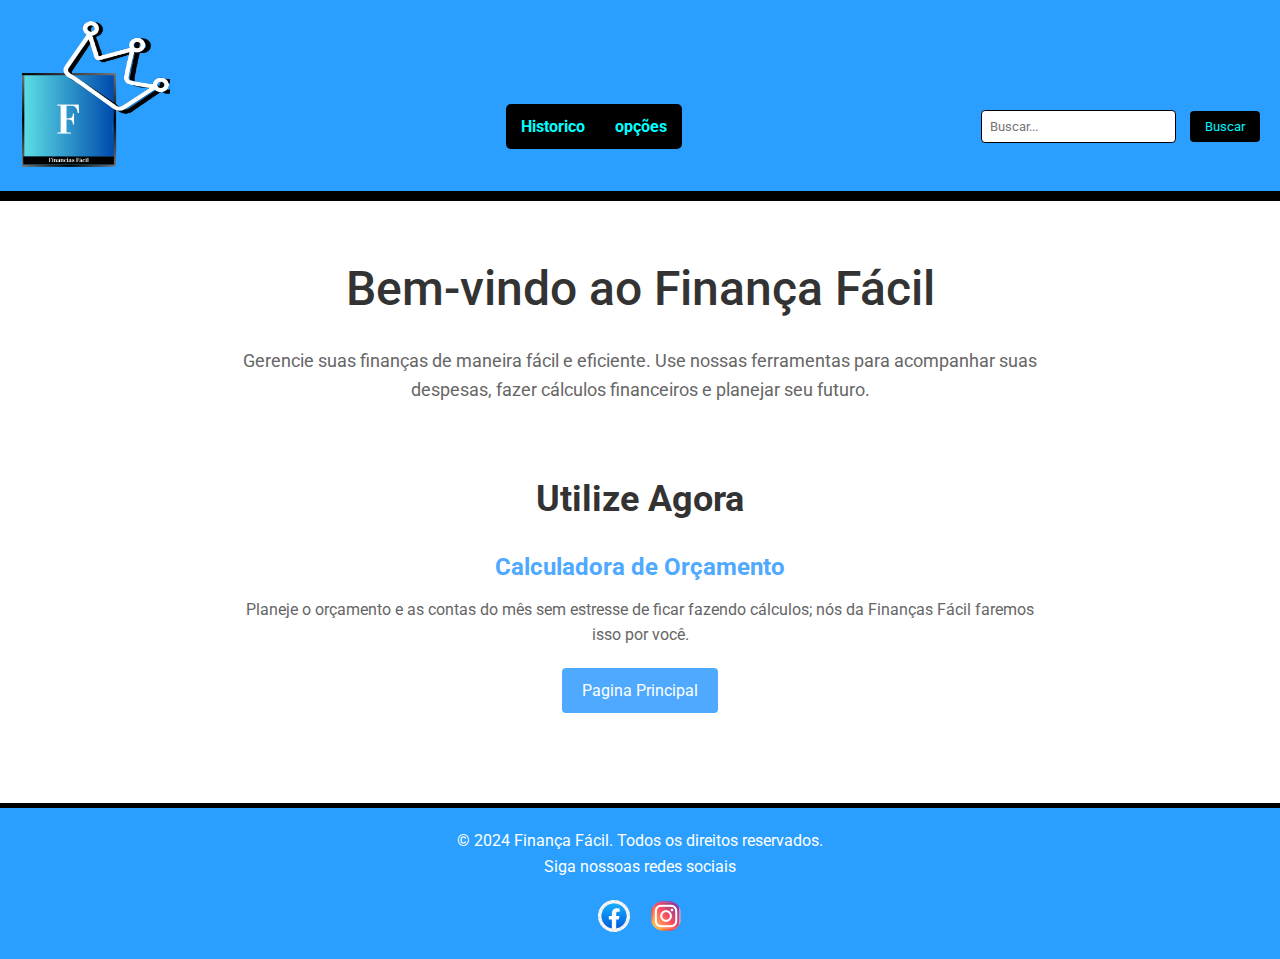
<file: financasfacilatualizado-main/financas-facil/html/index.html>
<!DOCTYPE html>
<html lang="pt-BR">
<head>
    <meta charset="UTF-8">
    <meta name="viewport" content="width=device-width, initial-scale=1.0">
    <title>Página Inicial - Finança Fácil</title>
    <link rel="stylesheet" href="../css/styles.css">
</head>
<body>
    <header>
        <nav class="navbar">
            <div class="logo-container">
                <img class="logotip" src="../logotipo.png.png" alt="Logotipo">
            </div>
            <ul class="nav-links">
                <li><a href="../php/historico.php">Historico</a></li>
                <li class="dropdown">
                    <a href="#" class="dropbtn">opções</a>
                    <div class="dropdown-content">
                        <a href="../php/perfil.php">perfil</a>
                        <a href="configuraçao.html">Configurações</a>
                        <a href="login.html">Sair</a>
                    </div>
                </li>
            </ul>
            <div class="search-container">
                <form action="../php/pesquisa.php" method="POST">
                    <input type="text" name="query" placeholder="Buscar...">
                    <button type="submit">Buscar</button>
                </form>
            </div>
        </nav>
    </header>
    <main class="main-content">
        <div class="fundo-2">
            <h1>Bem-vindo ao Finança Fácil</h1>
            <p>Gerencie suas finanças de maneira fácil e eficiente. Use nossas ferramentas para acompanhar suas despesas, fazer cálculos financeiros e planejar seu futuro.</p><br>

            <!-- Seção de Destaques -->
            <section class="features">
                <h2>Utilize Agora</h2>
                <div class="feature">
                    <h3>Calculadora de Orçamento</h3>
                    <p>Planeje o orçamento e as contas do mês sem estresse de ficar fazendo cálculos; nós da Finanças Fácil faremos isso por você.</p>
                    <a href="pagina_inicial.html" class="button">Pagina Principal</a>
                </div>
            
        </div>
    </main>
    <footer>
        <p>&copy; 2024 Finança Fácil. Todos os direitos reservados.</p>
        <p>Siga nossoas redes sociais</p>
        <div class="social-media">
            <a href="https://facebook.com/financafacil" target="_blank" class="facebook"><img src="../facebook.png" alt="Facebook"></a>
            <a href="https://www.instagram.com/financasfacil67/" target="_blank" class="social-icon"><img src="../instagram.png" alt="Instagram"></a>
        </div>
    </footer>
</body>
</html>
</file>
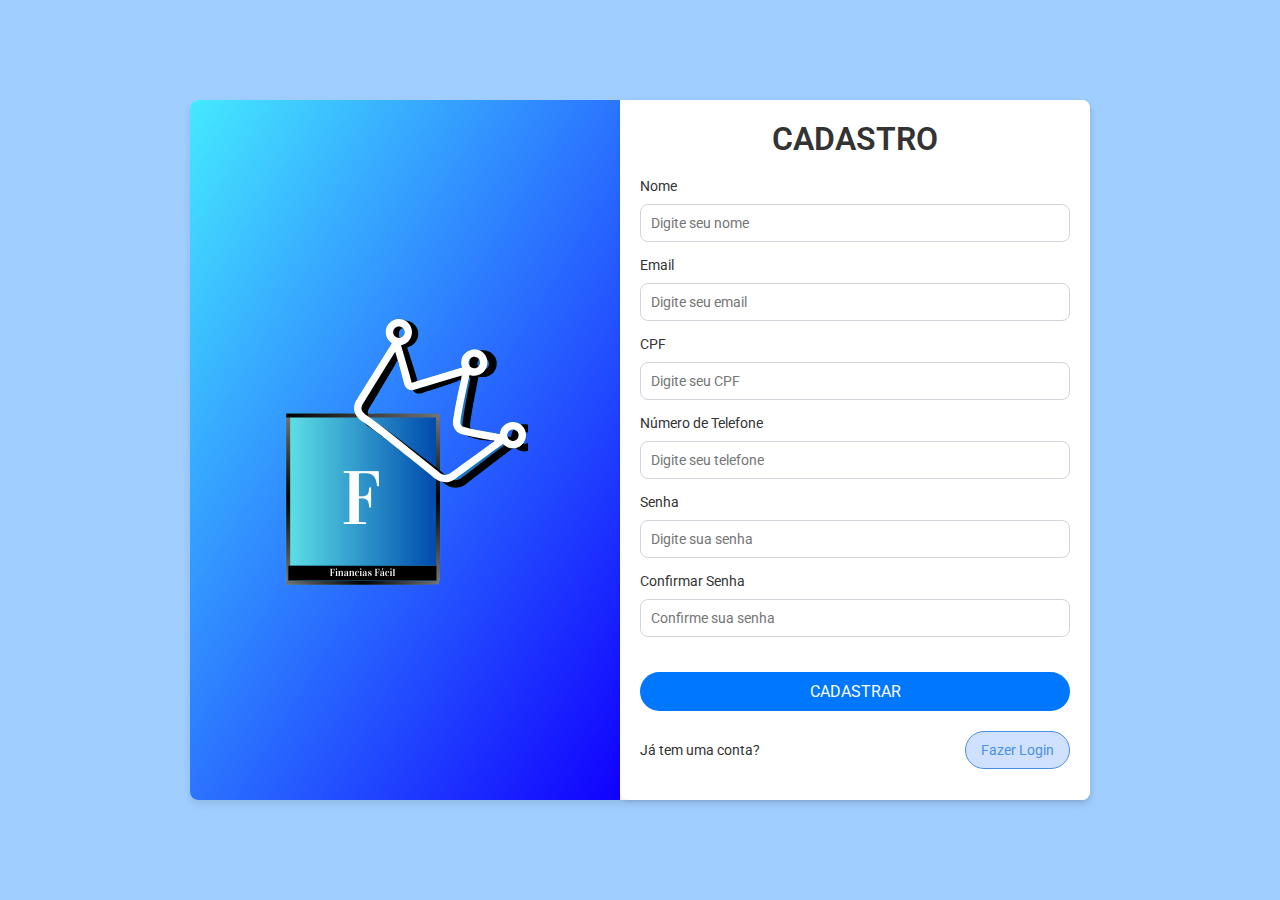
<file: financasfacilatualizado-main/financas-facil/html/cadastro.html>
<!DOCTYPE html>
<html lang="pt-BR">
<head>
  <meta charset="UTF-8">
  <meta name="viewport" content="width=device-width, initial-scale=1.0">
  <title>Cadastro</title>
  <link rel="stylesheet" href="../css/login.css">
</head>
<body>
  <div class="login-screen">
    <div class="vectorcomp-image">
      <img src="logotipo.png.png" alt="Imagem de Cadastro">
    </div>
    <div class="login-container">
      <h1 class="login-container-title">CADASTRO</h1>
      <form action="../php/cadastro.php" method="post" class="login-form">
        <div class="form-group">
          <label for="name">Nome</label>
          <input type="text" id="name" name="name" placeholder="Digite seu nome" required>
        </div>
        <div class="form-group">
          <label for="username">Email</label>
          <input type="email" id="username" name="username" placeholder="Digite seu email" required>
        </div>
        <div class="form-group">
          <label for="cpf">CPF</label>
          <input type="text" id="cpf" name="cpf" placeholder="Digite seu CPF" required>
        </div>
        <div class="form-group">
          <label for="phone">Número de Telefone</label>
          <input type="text" id="phone" name="phone" placeholder="Digite seu telefone" required>
        </div>
        <div class="form-group">
          <label for="password">Senha</label>
          <input type="password" id="password" name="password" placeholder="Digite sua senha" required>
        </div>
        <div class="form-group">
          <label for="confirm-password">Confirmar Senha</label>
          <input type="password" id="confirm-password" name="confirm-password" placeholder="Confirme sua senha" required>
        </div>
        <button type="submit" class="login-button">CADASTRAR</button>
        <div class="sign-up">
          <span class="no-have-a-account">Já tem uma conta?</span>
          <a href="login.html" class="sign-up-button">Fazer Login</a>
        </div>
      </form>
    </div>
  </div>
</body>
</html>
</file>
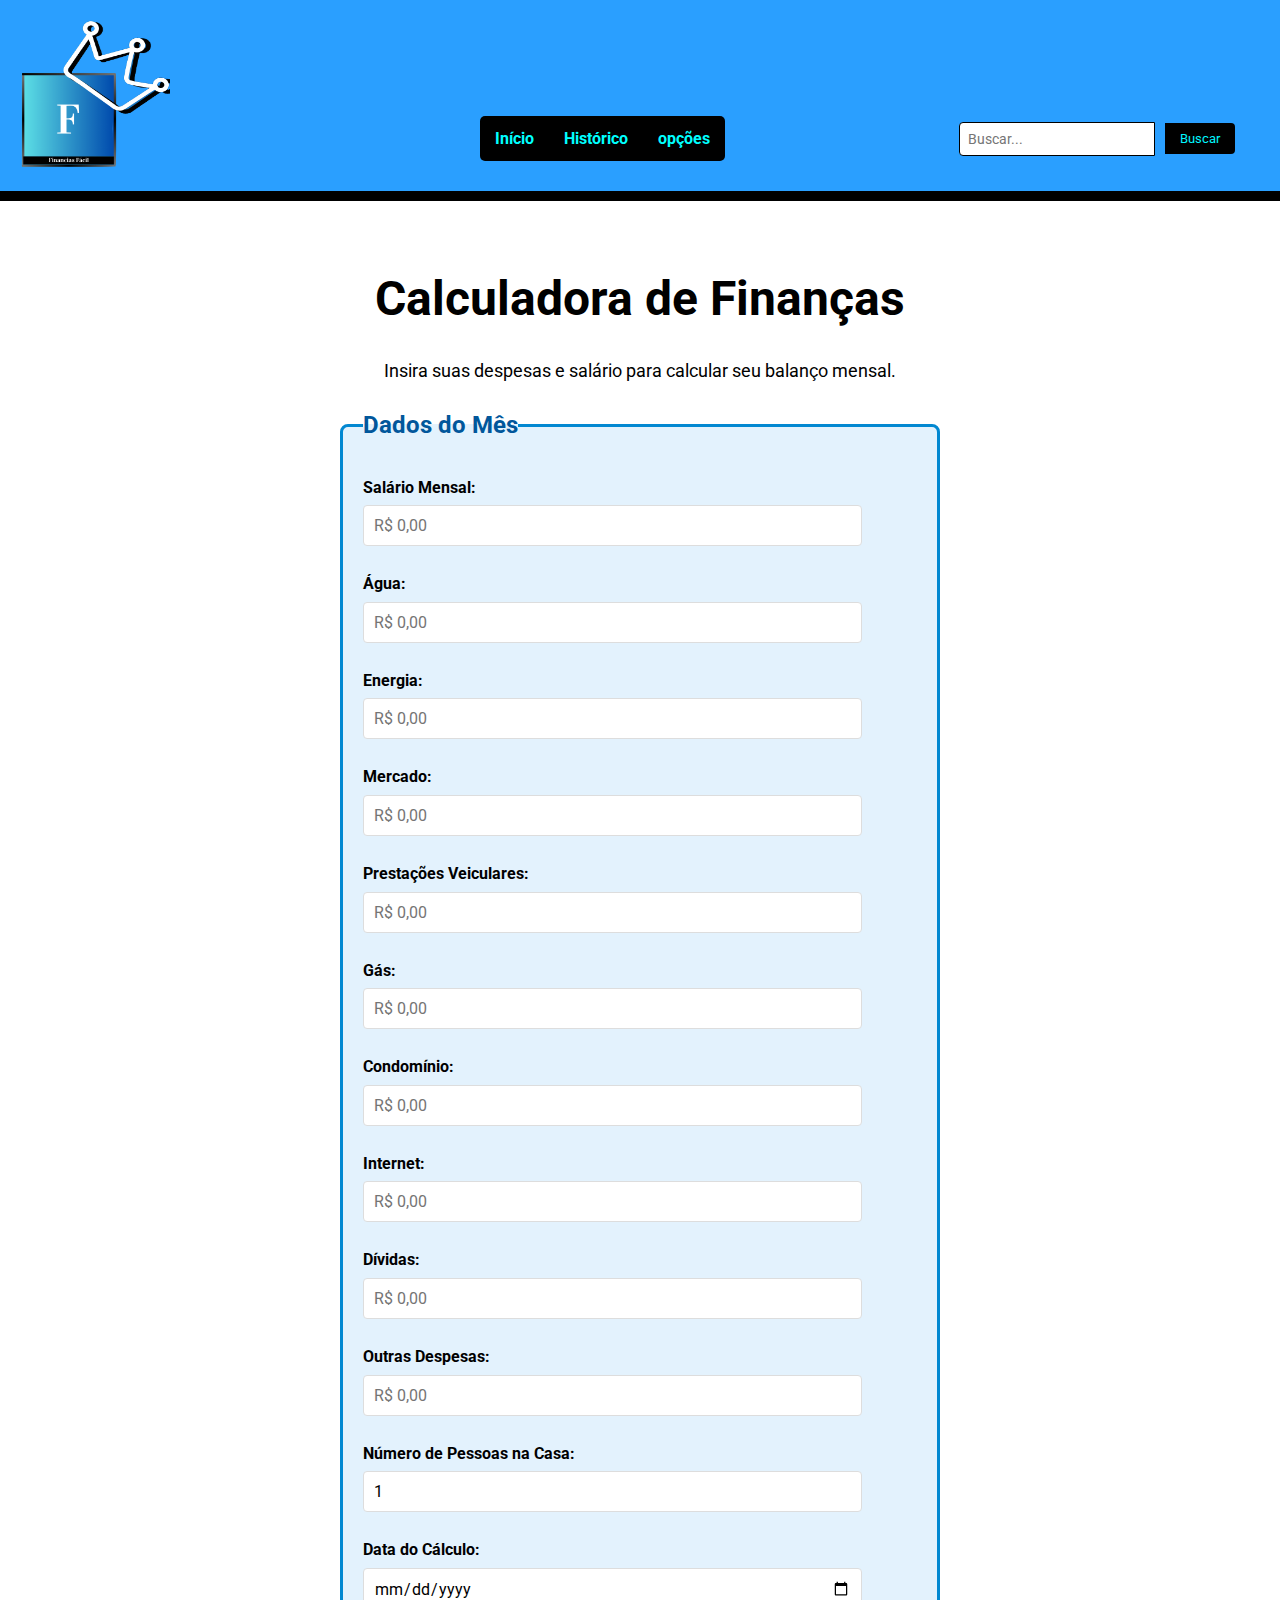
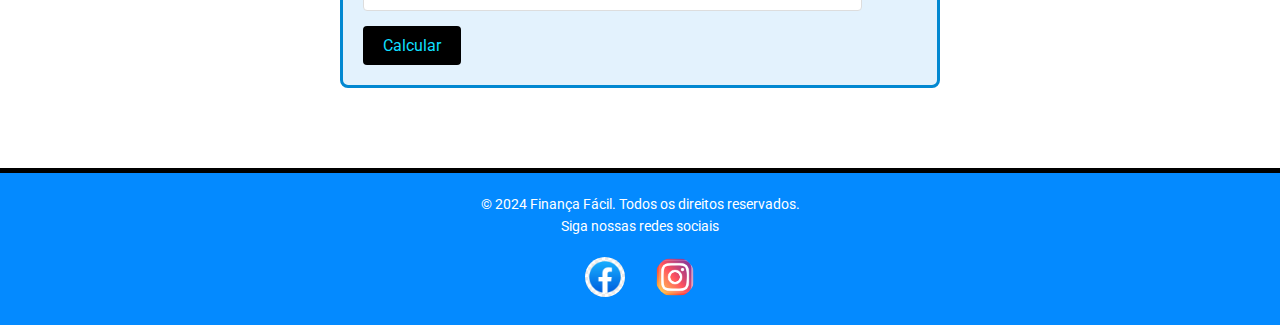
<file: financasfacilatualizado-main/financas-facil/html/calculo.html>
<!DOCTYPE html>
<html lang="pt-BR">
<head>
    <meta charset="UTF-8">
    <meta name="viewport" content="width=device-width, initial-scale=1.0">
    <title>Cálculo de Finanças</title>   
    <link rel="stylesheet" href="../css/calculo.css">
</head>
<body>
    <header>
        <nav class="navbar">
            <div class="logo-container">
                <img class="logotip" src="../logotipo.png.png" alt="Logotipo">
            </div>
            <ul class="nav-links">
                <li><a href="index.html">Início</a></li>
                <li><a href="../php/historico.php">Histórico</a></li>
                <li class="dropdown">
                    <a href="#" class="dropbtn">opções</a>
                    <div class="dropdown-content">
                        <a href="../php/perfil.php">Perfil</a>
                        <a href="configuraçao.html">Configurações</a>
                        <a href="login.html">Sair</a>
                    </div>
                </li>
            </ul>
            <div class="search-container">
                <input type="text" placeholder="Buscar...">
                <button type="button">Buscar</button>
            </div>
        </nav>
    </header>
    <main class="main-content">
        <h1>Calculadora de Finanças</h1>
        <p>Insira suas despesas e salário para calcular seu balanço mensal.</p>
        <form class="calculator-form" action="../php/dados_calculo.php" method="POST">
             <fieldset class="fieldset">
                <legend>Dados do Mês</legend>
                
                <label for="salario">Salário Mensal:</label>
                <input type="number" id="salario" name="salario" placeholder="R$ 0,00" required>
                
                <label for="agua">Água:</label>
                <input type="number" id="agua" name="agua" placeholder="R$ 0,00">
                
                <label for="energia">Energia:</label>
                <input type="number" id="energia" name="energia" placeholder="R$ 0,00">
                
                <label for="mercado">Mercado:</label>
                <input type="number" id="mercado" name="mercado" placeholder="R$ 0,00">
                
                <label for="prestacoes_veiculares">Prestações Veiculares:</label>
                <input type="number" id="prestacoes_veiculares" name="prestacoes_veiculares" placeholder="R$ 0,00">
                
                <label for="gas">Gás:</label>
                <input type="number" id="gas" name="gas" placeholder="R$ 0,00">
                
                <label for="condominio">Condomínio:</label>
                <input type="number" id="condominio" name="condominio" placeholder="R$ 0,00">
                
                <label for="internet">Internet:</label>
                <input type="number" id="internet" name="internet" placeholder="R$ 0,00">
                
                <label for="dividas">Dívidas:</label>
                <input type="number" id="dividas" name="dividas" placeholder="R$ 0,00">
                
                <label for="outras_despesas">Outras Despesas:</label>
                <input type="number" id="outras_despesas" name="outras_despesas" placeholder="R$ 0,00">
                
                <label for="percapita">Número de Pessoas na Casa:</label>
                <input type="number" id="percapita" name="percapita" value="1" min="1" required>
                
                <label for="data">Data do Cálculo:</label>
                <input type="date" id="data" name="data" value="<?= date('Y-m-d') ?>" required>
                
                <button type="submit" class="button">Calcular</button><br>
            </fieldset>
        </form>
        
        
        
    </main>
    <footer>
        <p>&copy; 2024 Finança Fácil. Todos os direitos reservados.</p>
        <p>Siga nossas redes sociais</p>
        <div class="social-media">
            <a href="https://facebook.com/financafacil" target="_blank" class="facebook"><img src="../facebook.png" alt="Facebook"></a>
            <a href="https://www.instagram.com/financasfacil67/" target="_blank" class="social-icon"><img src="../instagram.png" alt="Instagram"></a>
        </div>
    </footer>
</body>
</html>
</file>
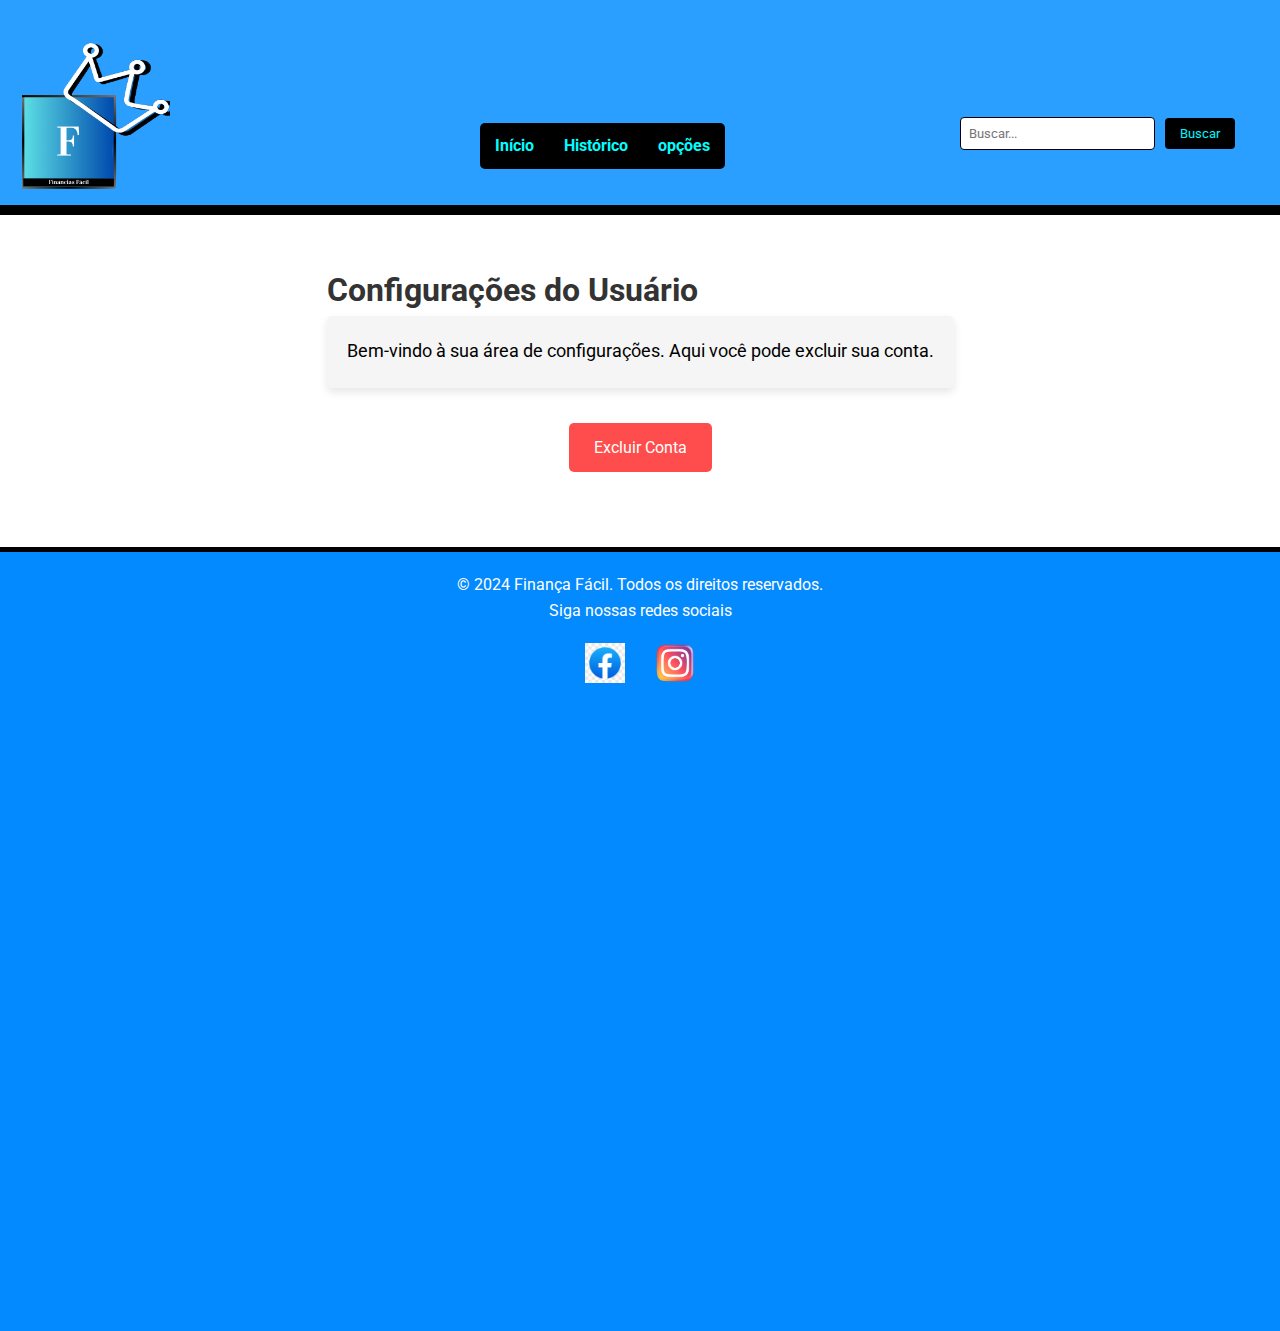
<file: financasfacilatualizado-main/financas-facil/html/configuraçao.html>
<!DOCTYPE html>
<html lang="pt-BR">
<head>
    <meta charset="UTF-8">
    <meta name="viewport" content="width=device-width, initial-scale=1.0">
    <title>Configurações - Finanças Fácil</title>
    <link rel="stylesheet" href="../css/configuracao.css">
</head>
<body>
    <header>
        <nav class="navbar">
            <img class="logotip" src="../logotipo.png.png" alt="Logotipo">
            <ul class="nav-links">
                <li><a href="index.html">Início</a></li>
                <li><a href="../php/historico.php">Histórico</a></li>
                <li class="dropdown">
                    <a href="#" class="dropbtn">opções</a>
                    <div class="dropdown-content">
                        <a href="../php/perfil.php">Perfil</a>
                        <a href="configuraçao.html">Configurações</a>
                        <a href="login.html">Sair</a>
                    </div>
                </li>
            </ul>
            <div class="search-container">
                <input type="text" placeholder="Buscar...">
                <button type="button">Buscar</button>
            </div>
        </nav>
    </header>
    <main class="settings-page">
        <h1>Configurações do Usuário</h1>
        <div class="settings-info">
            <p>Bem-vindo à sua área de configurações. Aqui você pode excluir sua conta.</p>
        </div>
        <div class="settings-actions">
            <a href="excluir_conta.php" class="button delete-button" id="deleteAccountButton">Excluir Conta</a>
        </div>
    </main>
    <footer>
        <p>&copy; 2024 Finança Fácil. Todos os direitos reservados.</p>
        <p>Siga nossas redes sociais</p>
        <div class="social-media">
            <a href="https://facebook.com/financafacil" target="_blank" class="facebook"><img src="../facebook.png" alt="Facebook"></a>
            <a href="https://instagram.com/financafacil" target="_blank" class="social-icon"><img src="../instagram.png" alt="Instagram"></a>
        </div>
    </footer>

    <!-- Modal de Confirmação -->
    <div id="confirmationModal" class="modal">
        <div class="modal-content">
            <span class="close">&times;</span>
            <p>Tem certeza de que deseja excluir sua conta?</p>
            <div class="modal-buttons">
                <form id="confirmForm" action="../php/excluir_conta.php" method="post">
                    <button type="submit" class="confirm">Confirmar</button>
                </form>
                <button id="cancelButton" class="cancel">Cancelar</button>
            </div>
        </div>
    </div>

    <script>
        // Obtém o modal e os botões
        var modal = document.getElementById("confirmationModal");
        var closeButton = document.getElementsByClassName("close")[0];
        var cancelButton = document.getElementById("cancelButton");
        var deleteAccountButton = document.getElementById("deleteAccountButton");

        // Função para mostrar o modal
        function showModal() {
            modal.style.display = "block";
        }

        // Função para esconder o modal
        function closeModal() {
            modal.style.display = "none";
        }

        // Evento para o botão de excluir conta
        deleteAccountButton.addEventListener("click", function(event) {
            event.preventDefault(); // Impede o link de redirecionar
            showModal();
        });

        // Evento para o botão de fechar
        closeButton.onclick = function() {
            closeModal();
        }

        // Evento para o botão de cancelar
        cancelButton.onclick = function() {
            closeModal();
        }

        // Fecha o modal se o usuário clicar fora dele
        window.onclick = function(event) {
            if (event.target == modal) {
                closeModal();
            }
        }
    </script>
</body>
</html>
</file>
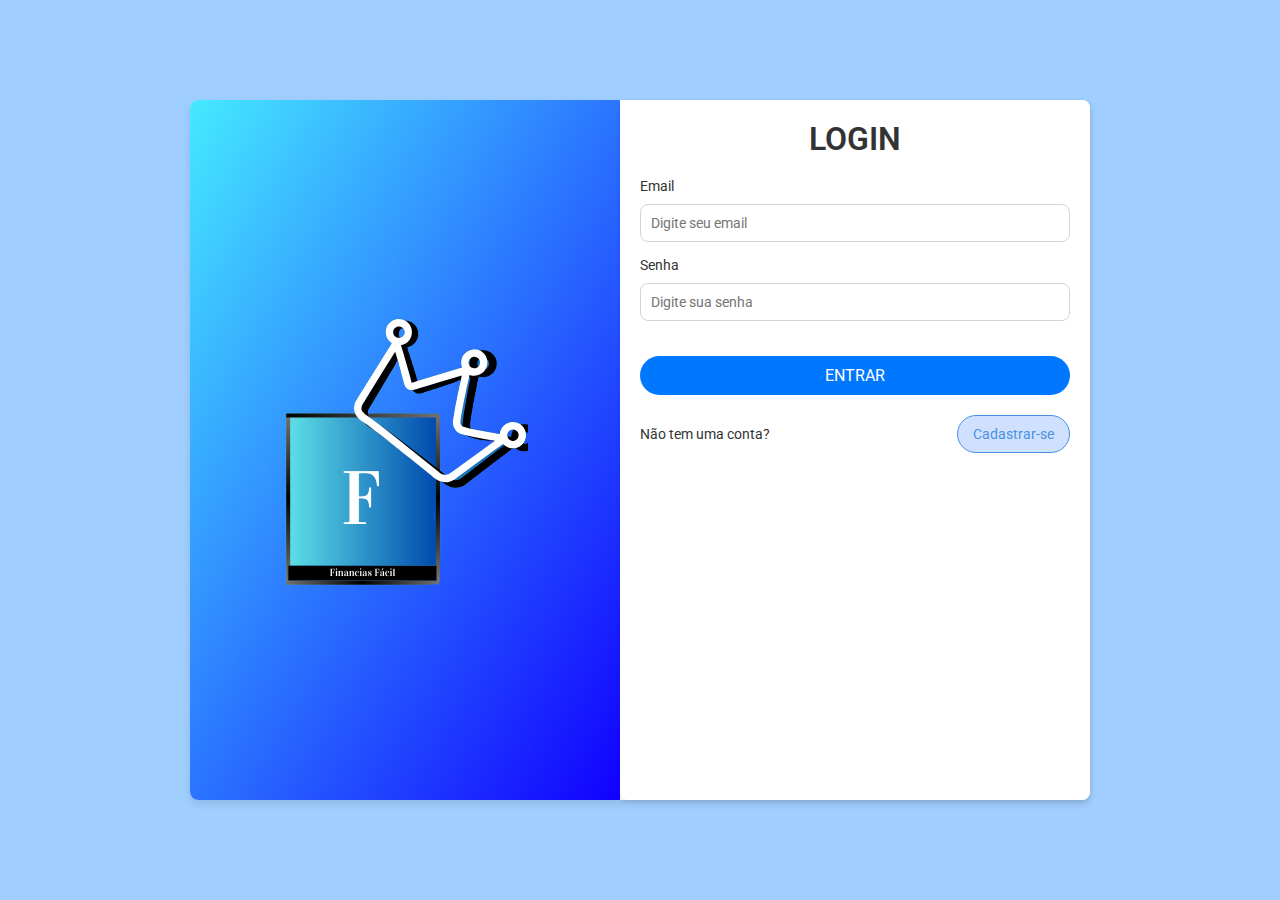
<file: financasfacilatualizado-main/financas-facil/html/login.html>
<!DOCTYPE html>
<html lang="pt-BR">
<head>
  <meta charset="UTF-8">
  <meta name="viewport" content="width=device-width, initial-scale=1.0">
  <title>Tela de Login</title>
  <link rel="stylesheet" href="../css/login.css">
</head>
<body>
  <div class="login-screen">
    <div class="vectorcomp-image">
      <img src="logotipo.png.png" alt="Imagem de Login">
    </div>
    <div class="login-container">
      <h1 class="login-container-title">LOGIN</h1>
      <form action="../php/login.php" method="post" class="login-form">
        <div class="form-group">
          <label for="username">Email</label>
          <input type="email" id="username" name="username" placeholder="Digite seu email" required>
        </div>
        <div class="form-group">
          <label for="password">Senha</label>
          <input type="password" id="password" name="password" placeholder="Digite sua senha" required>
        </div>
        <button type="submit" class="login-button">ENTRAR</button>
        <div class="sign-up">
          <span class="no-have-a-account">Não tem uma conta?</span>
          <a href="cadastro.html" class="sign-up-button">Cadastrar-se</a>
        </div>
      </form>
    </div>
  </div>
</body>
</html>
</file>
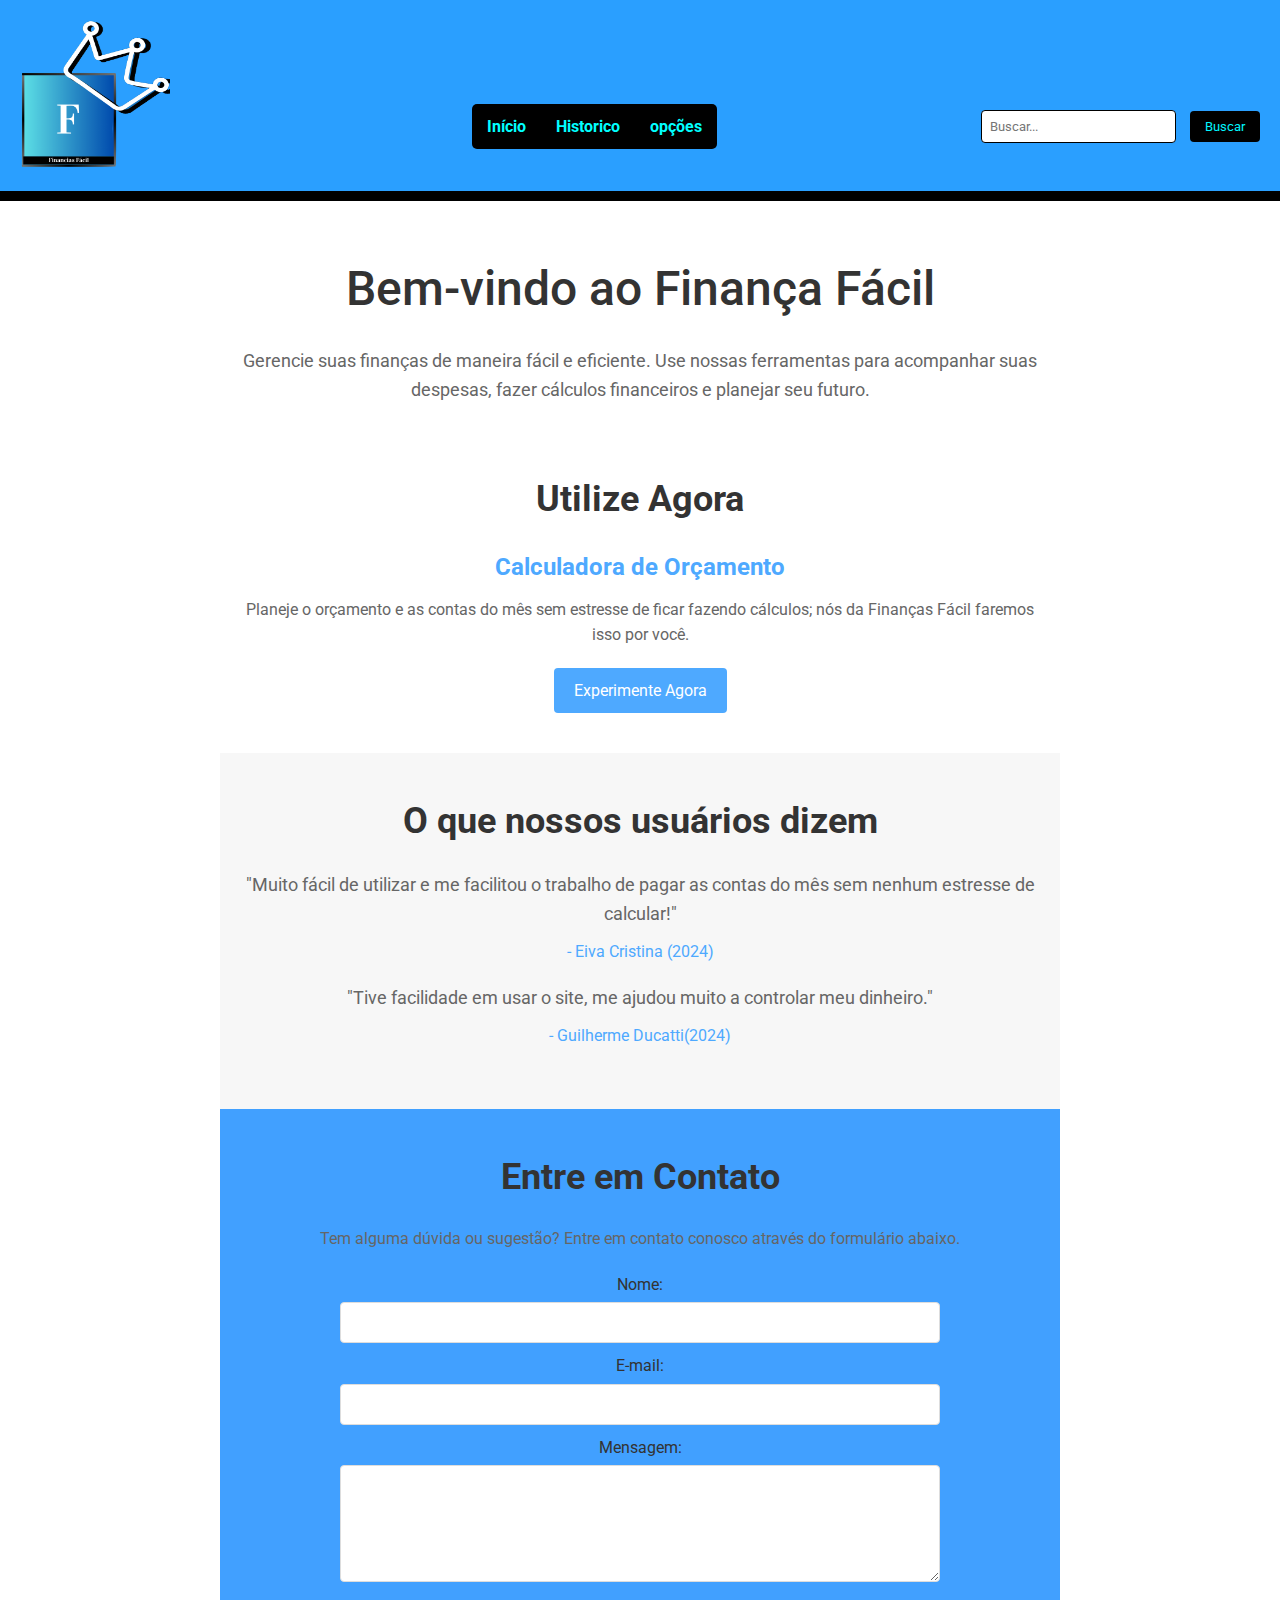
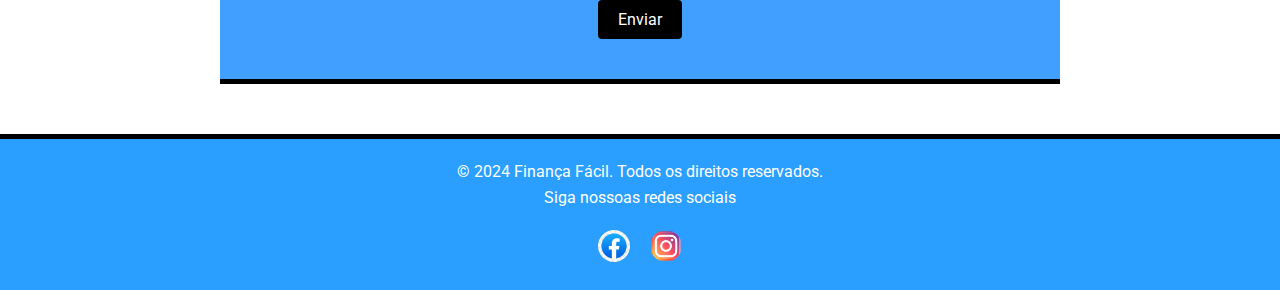
<file: financasfacilatualizado-main/financas-facil/html/pagina_inicial.html>
<!DOCTYPE html>
<html lang="pt-BR">
<head>
    <meta charset="UTF-8">
    <meta name="viewport" content="width=device-width, initial-scale=1.0">
    <title>Página Inicial - Finança Fácil</title>
    <link rel="stylesheet" href="../css/styles.css">
</head>
<body>
    <header>
        <nav class="navbar">
            <div class="logo-container">
                <img class="logotip" src="../logotipo.png.png" alt="Logotipo">
            </div>
            <ul class="nav-links">
                <li><a href="pagina_inicial.html">Início</a></li>
                <li><a href="../php/historico.php">Historico</a></li>
                <li class="dropdown">
                    <a href="#" class="dropbtn">opções</a>
                    <div class="dropdown-content">
                        <a href="../php/perfil.php">perfil</a>
                        <a href="configuraçao.html">Configurações</a>
                        <a href="login.html">Sair</a>
                    </div>
                </li>
            </ul>
            <div class="search-container">
                <form action="../php/pesquisa.php" method="POST">
                    <input type="text" name="query" placeholder="Buscar...">
                    <button type="submit">Buscar</button>
                </form>
            </div>
        </nav>
    </header>
    <main class="main-content">
        <div class="fundo-2">
            <h1>Bem-vindo ao Finança Fácil</h1>
            <p>Gerencie suas finanças de maneira fácil e eficiente. Use nossas ferramentas para acompanhar suas despesas, fazer cálculos financeiros e planejar seu futuro.</p><br>

            <!-- Seção de Destaques -->
            <section class="features">
                <h2>Utilize Agora</h2>
                <div class="feature">
                    <h3>Calculadora de Orçamento</h3>
                    <p>Planeje o orçamento e as contas do mês sem estresse de ficar fazendo cálculos; nós da Finanças Fácil faremos isso por você.</p>
                    <a href="calculo.html" class="button">Experimente Agora</a>
                </div>
            
            </section>

            <!-- Seção de Testemunhos -->
            <section class="testimonials">
                <h2 class="titulo-testemunha">O que nossos usuários dizem</h2>
                <div class="testimonial">
                    <p>"Muito fácil de utilizar e me facilitou o trabalho de pagar as contas do mês sem nenhum estresse de calcular!"</p>
                    <span>- Eiva Cristina (2024)</span>
                </div>
                <div class="testimonial">
                    <p>"Tive facilidade em usar o site, me ajudou muito a controlar meu dinheiro."</p>
                    <span>- Guilherme Ducatti(2024)</span>
                </div>
            </section>

            <!-- Seção de Contato -->
            <section class="contact">
                <h2>Entre em Contato</h2>
                <p>Tem alguma dúvida ou sugestão? Entre em contato conosco através do formulário abaixo.</p>
                <form action="submit_form.php" method="POST">
                    <label for="name">Nome:</label>
                    <input type="text" id="name" name="name" required>
                    
                    <label for="email">E-mail:</label>
                    <input type="email" id="email" name="email" required>
                    
                    <label for="message">Mensagem:</label>
                    <textarea id="message" name="message" rows="5" required></textarea>
                    
                    <button type="submit">Enviar</button>
                </form>
            </section>
        </div>
    </main>
    <footer>
        <p>&copy; 2024 Finança Fácil. Todos os direitos reservados.</p>
        <p>Siga nossoas redes sociais</p>
        <div class="social-media">
            <a href="https://facebook.com/financafacil" target="_blank" class="facebook"><img src="../facebook.png" alt="Facebook"></a>
            <a href="https://www.instagram.com/financasfacil67/" target="_blank" class="social-icon"><img src="../instagram.png" alt="Instagram"></a>
        </div>
    </footer>
</body>
</html>
</file>
<file: financasfacilatualizado-main/financas-facil/css/login.css>
@import url('https://fonts.googleapis.com/css2?family=Roboto:wght@500&display=swap');

* {
    padding: 0;
    margin: 0;
    box-sizing: border-box;
    font-family: 'Roboto', sans-serif;
}

body {
  
    background-size: 100% auto;
    display: flex;
    justify-content: center;
    align-items: center;
    min-height: 100vh;
    background-color: #a0ceff;
}

.login-screen {
    display: flex;
    width: 900px;
    height: 700px; /* Aumentado para 700px para mais altura */
    background-color: #ffffff; /* Cor clara para o fundo do formulário */
    border-radius: 8px;
    box-shadow: 0 4px 8px rgba(0, 0, 0, 0.1);
}

.vectorcomp-image {
    flex: 1;
    display: flex;
    align-items: center;
    justify-content: center;
    background: linear-gradient(to bottom right, #45e9ff, #1100ff); /* Gradiente de azul claro para azul diamante */
    border-top-left-radius: 8px;
    border-bottom-left-radius: 8px;
}

.vectorcomp-image img {
    max-width: 100%;
    height: auto;
    border-radius: 8px;
    /* Remova o border-radius aqui, pois a imagem já deve seguir o contorno do container */
}

.login-container {
    flex: 1;
    background-color: #ffffff; /* Cor clara para o fundo do formulário */
    padding: 20px; /* Aumentado para mais espaço interno */
    border-radius: 8px;
    display: flex;
    flex-direction: column;
    box-shadow: 0 2px 4px rgba(0, 0, 0, 0.1);
    overflow: hidden; /* Garante que o conteúdo não saia do container */
}

.login-container-title {
    margin-bottom: 20px;
    font-weight: 600;
    font-size: 32px;
    color: #333333; /* Cor escura para o título */
    text-align: center;
}

.login-form {
    display: flex;
    flex-direction: column;
}

.form-group {
    margin-bottom: 15px;
}

.form-group label {
    display: block;
    margin-bottom: 5px;
    font-size: 14px;
    color: #333333; /* Cor escura para os labels */
}

.form-group input {
    width: 100%;
    padding: 10px;
    border: 1px solid #d1d5db; /* Borda cinza clara */
    border-radius: 8px;
    font-size: 14px;
    margin-top: 5px;
}

.login-button {
    padding: 10px 20px;
    border-radius: 20px;
    color: white;
    background-color: #0077ff; /* Cor vibrante para o botão */
    border: none;
    font-size: 16px;
    cursor: pointer;
    margin-top: 20px;
}

.login-button:hover {
    background-color: #357abd; /* Cor mais escura para o efeito de hover */
}

.forgot-password {
    display: block;
    text-align: right;
    color: #007bff; /* Cor do link */
    font-size: 12px;
    margin: 10px 0;
    text-decoration: none;
}

.sign-up {
    display: flex;
    justify-content: space-between;
    align-items: center;
    margin-top: 20px;
}

.no-have-a-account {
    font-size: 14px;
    color: #333333; /* Cor escura para o texto */
}

.sign-up-button {
    padding: 10px 15px;
    border-radius: 20px;
    background-color: #d0e1ff; /* Cor suave para o botão de cadastro */
    border: 1px solid #4a90e2; /* Borda colorida para contraste */
    color: #4a90e2;
    text-decoration: none;
    font-size: 14px;
}

.sign-up-button:hover {
    background-color: #4a90e2;
    color: white;
    border: 1px solid transparent;
}

@media (max-width: 900px) {
    .login-screen {
        width: 100%;
        height: auto;
        margin: 0;
        flex-direction: column;
    }

    .vectorcomp-image {
        display: none;
    }
    
    .login-container {
        width: 100%;
        padding: 20px;
        height: auto;
    }
}
</file>
<file: financasfacilatualizado-main/financas-facil/css/styles.css>
/* Importação da fonte do Google Fonts */
@import url('https://fonts.googleapis.com/css2?family=Roboto:wght@400;500&display=swap');

/* Reset de estilos e definição da fonte */
* {
    padding: 0;
    margin: 0;
    box-sizing: border-box;
    font-family: 'Roboto', sans-serif;
}

/* Estilos gerais do corpo */
body {
    background-color: #ffffff; /* Cor de fundo neutra */
    display: flex;
    flex-direction: column;
    min-height: 100vh;
    line-height: 1.6;
    color: #333; /* Cor do texto mais escura para melhor legibilidade */
}

/* Estilo do cabeçalho */
header {
    background-color: #2a9fff; /* Cor vibrante para o cabeçalho */
    border-bottom: 10px solid #000000; /* Adiciona borda preta na parte inferior do cabeçalho */
    padding: 10px 0; /* Reduzido para um espaço interno menor */
}

/* Estilos para a barra de navegação */
.navbar {
    background-color: #2a9fff; /* Cor vibrante para o cabeçalho */
    padding: 5px 20px; /* Reduzido para um espaço interno menor */
    display: flex;
    align-items: center;
    justify-content: space-between;
    width: 100%;
    box-sizing: border-box; /* Inclui padding e border no cálculo do width */
}


.logotip {
    width: 150px;
    height: 150px; /* Mantém a proporção da imagem */
    margin-top: 2%;
}
 .tit_senha
 {
   margin-right: 10%;
    
 }
.nav-links {
    list-style: none;
    margin: 0;
    padding: 0;
    display: flex;
    background-color: #000000;
    border-radius: 5px;
    margin-left: 5%; /* Alinha à direita */
    margin-top: 5%;
}

.nav-links li {
    position: relative; /* Necessário para o posicionamento do dropdown */
    margin: 0;
}

.nav-links a {
    color: rgb(0, 255, 255);
    text-decoration: none;
    font-weight: bold;
    padding: 10px 15px;
    display: block;
    transition: background-color 0.3s ease;
}

.nav-links a:hover {
    background-color: #333333; /* Cor escura ao passar o mouse */
}

/* Estilos para o dropdown */
.dropdown-content {
    display: none;
    position: absolute;
    background-color: #000000; /* Cor de fundo para o conteúdo dropdown */
    box-shadow: 0px 8px 16px rgb(0, 238, 255);
    border-radius: 5px;
    top: 100%; /* Posiciona o dropdown abaixo do item do menu */
    left: 0;
    padding: 10px;
    width: 200px;
    z-index: 1; /* Garante que o dropdown esteja acima dos outros elementos */
}

.dropdown-content a {
    color: #ffffff; /* Cor dos itens do dropdown */
    padding: 10px 15px;
    text-decoration: none;
    display: block;
    transition: background-color 0.3s ease;
}

.dropdown-content a:hover {
    background-color: #000000; /* Cor de fundo ao passar o mouse */
    color: #0ffffb;
}

.dropdown:hover .dropdown-content {
    display: block;
}

/* Estilo do campo de busca */
.search-container {
    margin-left: auto;
    display: flex;
    align-items: center;
    margin-top: 5%;
    margin-left: 2%;
}

.search-container input[type="text"] {
    padding: 8px;
    border: 1px solid #000000; /* Azul mais claro para o campo de busca */
    border-radius: 4px;
    outline: none;
    transition: border-color 0.3s ease;
}

.search-container input[type="text"]:focus {
    border-color: #1c86ee; /* Azul mais escuro ao focar no campo */
}

.search-container button {
    padding: 8px 15px;
    border: none;
    background-color: #000000; /* Azul para o botão de busca */
    color: rgb(0, 247, 255);
    border-radius: 4px;
    cursor: pointer;
    margin-left: 10px;
    transition: background-color 0.3s ease;
}

.search-container button:hover {
    background-color: #333333; /* Escuro ao passar o mouse */
    color: #ffffff;
}

/* Estilos para o conteúdo principal */
.main-content {
    padding: 30px;
    max-width: 1200px;
    margin: 20px auto;
    text-align: center;
}

/* Estilo do título principal */
.main-content h1 {
    font-size: 48px;
    color: #333333;
    margin-bottom: 20px;
    font-weight: 500; /* Peso de fonte para destaque */
}

/* Estilo dos parágrafos na seção principal */
.main-content p {
    font-size: 18px; /* Ajusta o tamanho da fonte */
    color: #666666;
    max-width: 800px;
    margin: 0 auto;
}

/* Estilo para a tabela de salários */
.table-container {
    margin: 0 auto;
    max-width: 800px;
    background-color: #f9f9f9; /* Cor de fundo suave para a tabela */
    padding: 20px;
    border-radius: 8px;
    box-shadow: 0px 4px 8px rgba(0, 0, 0, 0.1);
}

table {
    width: 100%;
    border-collapse: collapse; /* Remove espaçamento entre bordas */
}

th, td {
    border: 1px solid #ddd; /* Borda leve para as células */
    padding: 12px;
    text-align: left;
}

th {
    background-color: #4ea9ff; /* Cor de fundo para os cabeçalhos */
    color: #ffffff;
    font-weight: bold;
}

td {
    background-color: #ffffff; /* Cor de fundo das células */
}

tr:nth-child(even) {
    background-color: #f2f2f2; /* Cor de fundo alternada para linhas */
}

tr:hover {
    background-color: #e0e0e0; /* Cor de fundo ao passar o mouse */
}

/* Estilo para a seção de Destaques */
.features {
    margin: 40px auto;
    max-width: 1000px;
    text-align: center;
}

.features h2 {
    font-size: 36px;
    color: #333;
    margin-bottom: 20px;
}

.feature {
    margin: 20px 0;
}

.feature h3 {
    font-size: 24px;
    color: #4ea9ff;
    margin-bottom: 10px;
}

.feature p {
    font-size: 16px;
    color: #666;
    margin-bottom: 20px;
}

/* Botão */
.button {
    display: inline-block;
    padding: 10px 20px;
    font-size: 16px;
    color: #ffffff;
    background-color: #4ea9ff;
    text-decoration: none;
    border-radius: 4px;
    border: none;
    cursor: pointer;
    transition: background-color 0.3s ease;
}

.button:hover {
    background-color: #000000;
    color: #00fad9;
}

/* Estilo para a seção de Testemunhos */
.testimonials {
    background-color: #f7f7f7;
    padding: 40px 20px;
    text-align: center;
}

.testimonials h2 {
    font-size: 36px;
    color: #333;
    margin-bottom: 20px;
}

.testimonial {
    margin: 20px auto;
    max-width: 800px;
}

.testimonial p {
    font-size: 18px;
    color: #666;
    margin-bottom: 10px;
}

.testimonial span {
    display: block;
    font-size: 16px;
    color: #4ea9ff;
}

/* Estilo para a seção de Contato */
.contact {
    padding: 40px 20px;
    text-align: center;
    background-color: #41a0ff;
    border-bottom: 5px solid #000000; /* Adiciona borda preta na parte inferior do cabeçalho */
}

.contact h2 {
    font-size: 36px;
    color: #333;
    margin-bottom: 20px;
}

.contact p {
    font-size: 16px;
    color: #666;
    margin-bottom: 20px;
}

.contact form {
    max-width: 600px;
    margin: 0 auto;
}

.contact label {
    display: block;
    font-size: 16px;
    color: #333;
    margin: 10px 0 5px;
}

.contact input,
.contact textarea {
    width: 100%;
    padding: 10px;
    border: 1px solid #ddd;
    border-radius: 4px;
    font-size: 16px;
}

.contact button {
    padding: 10px 20px;
    border: none;
    background-color: #000000;
    color: #ffffff;
    border-radius: 4px;
    cursor: pointer;
    font-size: 16px;
    margin-top: 10px;
    transition: background-color 0.3s ease;
}

.contact button:hover {
    background-color: #333333;
}

/* Estilo do rodapé */
footer {
    background-color: #2a9fff; /* Cor vibrante para o rodapé */
    color: #ffffff;
    padding: 20px;
    text-align: center;
    border-top: 5px solid #000000; /* Borda preta na parte superior do rodapé */
    position: relative;
    bottom: 0;
    width: 100%;
    margin-top: auto;
}

footer a {
    color: #ffffff;
    text-decoration: none;
    font-weight: bold;
    margin: 0 10px;
}

footer a:hover {
    text-decoration: underline;
}

/* Estilo das logos das redes sociais */
.social-media {
    display: flex;
    justify-content: center;
    margin-top: 20px;
}

.social-media a {
    margin: 0 10px; /* Espaço entre os ícones */
}
.facebook{
    border-radius: 50%;
}
.social-media img {
    width: 32px; /* Ajuste o tamanho das imagens conforme necessário */
    height: auto; /* Mantém a proporção da imagem */
    border-radius: 50%;
}
</file>
<file: financasfacilatualizado-main/financas-facil/css/calculo.css>
/* Importação da fonte do Google Fonts */
@import url('https://fonts.googleapis.com/css2?family=Roboto:wght@400;500&display=swap');

/* Reset de estilos e definição da fonte */
* {
    padding: 0;
    margin: 0;
    box-sizing: border-box;
    font-family: 'Roboto', sans-serif;
}

/* Estilos gerais do corpo */
body {
    background-color: #ffffff; /* Cor de fundo neutra */
    display: flex;
    flex-direction: column;
    min-height: 100vh;
    line-height: 1.6;
    color: #333; /* Cor do texto mais escura para melhor legibilidade */
}

/* Estilo do cabeçalho */
header {
    background-color: #2a9fff; /* Cor vibrante para o cabeçalho */
    border-bottom: 10px solid #000000; /* Adiciona borda preta na parte inferior do cabeçalho */
    padding: 10px 0; /* Reduzido para um espaço interno menor */
}

/* Estilos para a barra de navegação */
.navbar {
    background-color: #2a9fff; /* Cor vibrante para o cabeçalho */
    padding: 5px 20px; /* Reduzido para um espaço interno menor */
    display: flex;
    align-items: center;
    justify-content: space-between;
    width: 100%;
    box-sizing: border-box; /* Inclui padding e border no cálculo do width */
}


.logotip {
    width: 150px;
    height: 150px; /* Mantém a proporção da imagem */
    margin-top: 2%;
}
 .tit_senha
 {
   margin-right: 10%;
    
 }
 .nav-links {
    list-style: none;
    margin: 0;
    padding: 0;
    display: flex;
    background-color: #000000;
    border-radius: 5px;
    margin-left: 25%; /* Alinha à direita */
    margin-top: 7%;
}

.nav-links li {
    position: relative; /* Necessário para o posicionamento do dropdown */
    margin: 0;
}

.nav-links a {
    color: rgb(0, 255, 255);
    text-decoration: none;
    font-weight: bold;
    padding: 10px 15px;
    display: block;
    transition: background-color 0.3s ease;
}

.nav-links a:hover {
    background-color: #333333; /* Cor escura ao passar o mouse */
}

/* Estilos para o dropdown */
.dropdown {
    position: relative; /* Necessário para posicionar o conteúdo do dropdown */
}

.dropbtn {
    color: rgb(0, 255, 255); /* Cor do botão do dropdown */
    text-decoration: none;
    font-size: 16px;
    font-weight: bold;
    background: none;
    border: none;
    cursor: pointer;
}

.dropdown-content {
    display: none;
    position: absolute;
    background-color: #000000; /* Cor de fundo do dropdown */
    box-shadow: 0px 8px 16px rgba(0,0,0,0.2);
    border-radius: 5px;
    top: 100%; /* Posiciona o dropdown abaixo do botão */
    left: 0;
    width: 200px; /* Largura do dropdown */
    z-index: 1; /* Garante que o dropdown esteja acima dos outros elementos */
}

.dropdown-content a {
    color: #ffffff; /* Cor dos itens do dropdown */
    padding: 10px 15px;
    text-decoration: none;
    display: block;
    transition: background-color 0.3s ease; /* Transição suave para o fundo */
}

.dropdown-content a:hover {
    background-color: #333333; /* Cor de fundo ao passar o mouse */
    color: #0ffffb; /* Cor do texto ao passar o mouse */
}

.dropdown:hover .dropdown-content {
    display: block; /* Exibe o dropdown ao passar o mouse sobre o item */
}

/* Estilos para a busca */
.search-container {
    display: flex;
    align-items: center;
    margin-left: auto;
    margin-top: 7%;
    margin-right: 2%;
}

.search-container input[type="text"] {
    padding: 8px;
    border: 1px solid #000000; /* Cor da borda do campo de busca */
    border-radius: 4px 0 0 4px;
    outline: none;
    font-size: 14px;
    transition: border-color 0.3s ease;
}

.search-container input[type="text"]:focus {
    border-color: #1c86ee; /* Cor da borda ao focar no campo de busca */
}

.search-container button {
    padding: 8px 15px;
    border: none;
    background-color: #000000; /* Cor do botão de busca */
    color: rgb(0, 247, 255); /* Cor do texto do botão de busca */
    border-radius: 0 4px 4px 0;
    cursor: pointer;
    margin-left: 10px; /* Espaço entre o campo de busca e o botão */
    transition: background-color 0.3s ease;
}

.search-container button:hover {
    background-color: #333333; /* Cor de fundo ao passar o mouse */
    color: #ffffff; /* Cor do texto ao passar o mouse */
}

/* Estilos para o conteúdo principal */
.main-content {
    flex: 1;
    padding: 60px 20px; /* Espaçamento vertical */
    text-align: center;
}

.main-content h1 {
    font-size: 48px;
    color: #000000;
    margin-bottom: 20px;
    font-weight: bold; /* Peso de fonte em negrito */
}

.main-content p {
    font-size: 18px; /* Tamanho da fonte */
    color: #000000;
    max-width: 800px;
    margin: 0 auto;
}

.calculator-form {
    max-width: 600px;
    margin: 0 auto;
    text-align: left;
}

.calculator-form fieldset {
    background-color: #e3f2fd; /* Azul claro */
    border: 3px solid #0288d1; /* Azul médio para a borda */
    border-radius: 8px; /* Arredondamento das bordas */
    padding: 20px; /* Espaçamento interno */
    margin: 20px 0; /* Margem superior e inferior */
    font-weight: bold;
}

.calculator-form legend {
    font-size: 24px;
    color: #01579b; /* Azul escuro para o texto do legend */
    font-weight: bold;
}

.calculator-form label {
    display: block;
    font-size: 16px;
    color: #000000;
    margin: 10px 0 5px;
    font-weight: bold; /* Adiciona negrito ao texto do label */
}

.calculator-form input {
    width: 90%;
    padding: 10px;
    border: 1px solid #ddd;
    border-radius: 4px;
    font-size: 16px;
    margin-bottom: 15px;
}

.calculator-form button {
    padding: 10px 20px;
    font-size: 16px;
    color: #0fdfff;
    background-color: #000000;
    border: none;
    border-radius: 4px;
    cursor: pointer;
}

.calculator-form button:hover {
    background-color: #000000;
    color: #ffffff;
}

/* Estilos para o rodapé */
footer {
    background-color: #048aff; /* Cor do rodapé */
    color: #ffffff;
    text-align: center;
    padding: 20px;
    border-top: 5px solid black; /* Linha no topo do rodapé */
}

footer p {
    margin: 0;
    font-size: 14px;
    font-weight: 400; /* Peso de fonte regular */
}

/* Estilos para os ícones de redes sociais */
.social-media {
    display: flex;
    justify-content: center;
    margin-top: 20px; /* Espaço acima dos ícones */
}

.social-media a {
    margin: 0 15px; /* Espaço entre os ícones */
}

.social-media img {
    width: 40px; /* Tamanho dos ícones */
    height: 40px; /* Altura dos ícones */
    object-fit: cover; /* Mantém a proporção da imagem */
    transition: transform 0.3s ease; /* Transição ao passar o mouse */
    border-radius: 50%; /* Torna a imagem circular */
}

.social-media img:hover {
    transform: scale(1.1); /* Aumenta o ícone ao passar o mouse */
}

/* Ajustes para dispositivos móveis */
@media (max-width: 900px) {
    .nav-links {
        flex-direction: column;
        align-items: center;
        background-color: #4ea9ff; /* Cor de fundo para dispositivos móveis */
    }

    .nav-links li {
        margin: 0; /* Remove margens laterais */
    }

    .nav-links a {
        padding: 10px; /* Ajusta o padding para dispositivos móveis */
    }

    .main-content h1 {
        font-size: 36px;
    }

    .main-content p {
        font-size: 18px;
    }

    .calculator-form {
        padding: 20px;
    }
}
</file>
<file: financasfacilatualizado-main/financas-facil/css/configuracao.css>
/* Importação da fonte do Google Fonts */
@import url('https://fonts.googleapis.com/css2?family=Roboto:wght@400;500&display=swap');

/* Reset de estilos e definição da fonte */
* {
    padding: 0;
    margin: 0;
    box-sizing: border-box;
    font-family: 'Roboto', sans-serif;
}

/* Estilos gerais do corpo */
body {
    background-color: #ffffff; /* Cor de fundo neutra */
    display: flex;
    flex-direction: column;
    min-height: 100vh;
    line-height: 1.6;
    color: #333; /* Cor do texto mais escura para melhor legibilidade */
}

/* Estilo do cabeçalho */
header {
    background-color: #2a9fff; /* Cor vibrante para o cabeçalho */
    border-bottom: 10px solid #000000; /* Adiciona borda preta na parte inferior do cabeçalho */
    padding: 10px 0; /* Reduzido para um espaço interno menor */
}

/* Estilos para a barra de navegação */
.navbar {
    background-color: #2a9fff; /* Cor vibrante para o cabeçalho */
    padding: 5px 20px; /* Reduzido para um espaço interno menor */
    display: flex;
    align-items: center;
    justify-content: space-between;
    width: 100%;
    box-sizing: border-box; /* Inclui padding e border no cálculo do width */
}


.logotip {
    width: 150px;
    height: 150px; /* Mantém a proporção da imagem */
    margin-top: 2%;
}
 .tit_senha
 {
   margin-right: 10%;
    
 }
 .nav-links {
    list-style: none;
    margin: 0;
    padding: 0;
    display: flex;
    background-color: #000000;
    border-radius: 5px;
    margin-left: 25%; /* Alinha à direita */
    margin-top: 7%;
}

.nav-links li {
    position: relative; /* Necessário para o posicionamento do dropdown */
    margin: 0;
}

.nav-links a {
    color: rgb(0, 255, 255);
    text-decoration: none;
    font-weight: bold;
    padding: 10px 15px;
    display: block;
    transition: background-color 0.3s ease;
}

.nav-links a:hover {
    background-color: #333333; /* Cor escura ao passar o mouse */
}

/* Estilos para o dropdown */
.dropdown-content {
    display: none;
    position: absolute;
    background-color: #000000; /* Cor de fundo do dropdown */
    box-shadow: 0px 8px 16px rgba(0,0,0,0.2);
    border-radius: 5px;
    top: 100%; /* Posiciona o dropdown abaixo do item do menu */
    left: 0;
    padding: 10px;
    width: 200px;
    z-index: 1; /* Garante que o dropdown esteja acima dos outros elementos */
}

.dropdown:hover .dropdown-content {
    display: block;
}

.dropdown-content a {
    color: #ffffff; /* Cor dos itens do dropdown */
    padding: 10px 15px;
    text-decoration: none;
    display: block;
    transition: background-color 0.3s ease;
}

.dropdown-content a:hover {
    background-color: #333333; /* Cor de fundo ao passar o mouse */
    color: #0ffffb;
}

.search-container {
    margin-left: auto;
    display: flex;
    align-items: center;
    margin-top: 5%;
    margin-right: 2%;
}

.search-container input[type="text"] {
    padding: 8px;
    border: 1px solid #000000; /* Azul mais claro para o campo de busca */
    border-radius: 4px;
    outline: none;
    transition: border-color 0.3s ease;
}

.search-container input[type="text"]:focus {
    border-color: #1c86ee; /* Azul mais escuro ao focar no campo */
}

.search-container button {
    padding: 8px 15px;
    border: none;
    background-color: #000000; /* Azul para o botão de busca */
    color: rgb(0, 247, 255);
    border-radius: 4px;
    cursor: pointer;
    margin-left: 10px;
    transition: background-color 0.3s ease;
}

.search-container button:hover {
    background-color: #333333; /* Escuro ao passar o mouse */
    color: #ffffff;
}

/* Estilos para o conteúdo principal */
.settings-page {
    padding: 30px;
    max-width: 1000px;
    margin: 20px auto;
}

.settings-info {
    margin-bottom: 30px;
    font-size: 1.1em; /* Tamanho da fonte maior para mais legibilidade */
    line-height: 1.8; /* Altura da linha para melhor leitura */
    color: #000000; /* Cor do texto das informações */
    background-color: #f5f5f5; /* Fundo claro para informações */
    padding: 20px;
    border-radius: 5px;
    box-shadow: 0px 4px 8px rgba(0,0,0,0.1);
}

.settings-actions {
    text-align: center;
}

.button {
    display: inline-block;
    padding: 12px 25px;
    background-color: #1e90ff; /* Azul para o botão de ação */
    color: white;
    text-decoration: none;
    border-radius: 5px;
    transition: background-color 0.3s ease;
    margin: 5px;
}

.button:hover {
    background-color: #187bcd; /* Azul mais escuro para o botão de ação */
}

.delete-button {
    background-color: #ff4d4d; /* Vermelho para o botão de excluir */
}

.delete-button:hover {
    background-color: #cc0000; /* Vermelho mais escuro para o botão de excluir */
}

/* Estilos para o rodapé */
footer {
    background-color: #048aff; /* Azul para o rodapé */
    color: white;
    text-align: center;
    padding: 20px;
    margin-top: 20px; /* Espaçamento acima do rodapé */
    border-top: 5px solid #000000; /* Linha sutil acima do rodapé */
    width: 100%;
}

/* Estilos para o modal de confirmação */
.modal {
    display: none; /* Inicialmente escondido */
    position: fixed;
    z-index: 1; /* Fica acima de outros elementos */
    left: 0;
    top: 0;
    width: 100%;
    height: 100%;
    overflow: auto;
    background-color: rgba(0,0,0,0.4); /* Fundo semi-transparente */
}

.modal-content {
    background-color: #fefefe;
    margin: 15% auto; /* Centraliza o modal */
    padding: 20px;
    border: 1px solid #888;
    width: 80%; /* Largura do modal */
    max-width: 500px; /* Largura máxima do modal */
    border-radius: 5px;
}

.close {
    color: #aaa;
    float: right;
    font-size: 28px;
    font-weight: bold;
}

.close:hover,
.close:focus {
    color: black;
    text-decoration: none;
    cursor: pointer;
}

.modal-buttons {
    text-align: center;
}

.confirm {
    background-color: #1e90ff; /* Azul para o botão de confirmar */
    color: white;
    border: none;
    padding: 10px 20px;
    border-radius: 5px;
    cursor: pointer;
    margin: 5px;
}

.confirm:hover {
    background-color: #187bcd; /* Azul mais escuro para o botão de confirmar */
}

.cancel {
    background-color: #ff4d4d; /* Vermelho para o botão de cancelar */
    color: white;
    border: none;
    padding: 10px 20px;
    border-radius: 5px;
    cursor: pointer;
    margin: 5px;
}

.cancel:hover {
    background-color: #cc0000; /* Vermelho mais escuro para o botão de cancelar */
}

.social-media {
    display: flex;
    justify-content: center;
    margin-top: 20px; /* Espaço acima dos ícones */
    margin-bottom: 50%;
}

.social-media a {
    margin: 0 15px; /* Espaço entre os ícones, maior para uma melhor visualização */
}

.social-media img {
    width: 40px; /* Ajuste o tamanho das imagens conforme necessário */
    height: 40px; /* Ajusta a altura para manter a proporção */
    object-fit: cover; /* Garante que a imagem cubra o espaço sem distorção */
    transition: transform 0.3s ease; /* Efeito de transição ao passar o mouse */
}

.social-media img:hover {
    transform: scale(1.1); /* Aumenta o ícone levemente ao passar o mouse */
}
</file>
